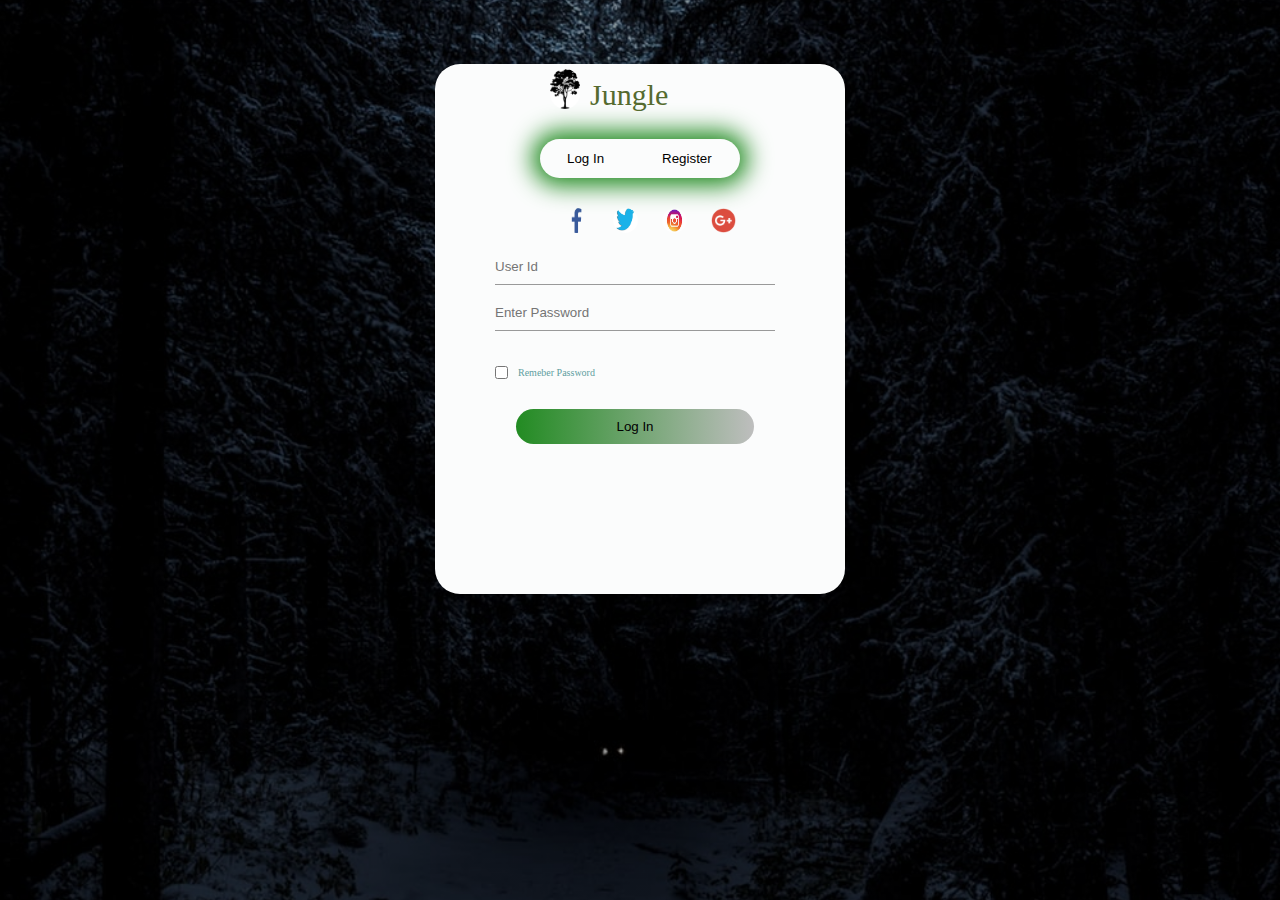
<file: index.html>
<html>
<head>
<title>Welcome to Jungle</title>
    <link rel="stylesheet" href="style.css">
    <script >
      function start(z){
        z.style.height="35px";
        z.style.width="35px";
    }
    function end(z){
        z.style.height="25px";
        z.style.width="25px";
    }
    function myform(e)
        {
            e.preventDefault();
            console.log("got here");
         var name = document.getElementById("input-field1").value;
         var name2 = document.getElementById("input-field2").value;
            var x = "welcome back " + name;
            if(name == "serge" && name2 == "Bluecamera"){
            
              if(confirm(x)){
                 window.open ("./platform.html");
              }
                else{
                    alert("User Id and password not march!TRY AGAIN");
                }
        }
        }
    </script>
</head>
    <body>
        <div class="hero">
            <div class="form-box">
                <div class="button-box">
                    <div class="logos">
                <img src="logo2.jpg"><span style="font-size: 30px;color: darkolivegreen;font-family: arial black;text-align: center">Jungle</span>
                </div>
                    <div id="btn"></div>
                  <button type="button" class="box-btn" onclick="login()">Log In</button>
                  <button type="button" class="box-btn" onclick="register()">Register</button>
                </div>
                
                <div class="social-media">
                   <a href="https://www.facebook.com/?ref=logo" target="_blank"><img onmouseover="start(this)" onmouseout="end(this)" alt="facebook" width="25" height="25" src="facebook-icon.png"></a> 
                   <a href="https://www.twitter.com" target="_blank"><img onmouseover="start(this)" onmouseout="end(this)" alt="ftwitter-icon" width="25" height="25" src="twitter-icon.jpg"></a>
                   <a href="https://www.instagram.com/rwbtsevaserge/" target="_blank"><img onmouseover="start(this)" onmouseout="end(this)" alt="download"  width="25" height="25" src="download.jpg"></a>
                   <a href="https://mail.google.com/mail/u/0/#inbox" target="_blank"><img onmouseover="start(this)" onmouseout="end(this)" alt="gmail2" width="25" height="25" src="gmail2.png"></a>
                    
                </div>
                
                <form onsubmit="myform(this)" id="login" class="input-section">
                    <div class="avator">
<!--                    <input class="file-upload-input" type="file" onchange="readURL(this)" accept="image/x-png">-->
                </div>
                    
                   <input type="text" id="input-field1" class="input-field" placeholder= "User Id" required>
                   <input type="password" id="input-field2" class="input-field"  placeholder= "Enter Password" required>
                    <input type="checkbox" class="check-box"><span>Remeber Password</span>
                    <button class="submit-btn" >Log In</button>
                </form>
                <form id="register" class="input-section">
                   <input type="text" class="input-field"  placeholder= "Enter First name" required>
                    <input type="text" class="input-field"  placeholder= "Enter Second name" required>
                    <input type="number" class="input-field" placeholder="Enter Phone number" >
                    <input type="Email" class="input-field" placeholder="Example: jhon@email.com">
                    <input type="email" class="input-field" placeholder="re-enter email">
                    <input type="checkbox" class="check-box"><span>I Agree all terms and conditions</span>
                    <button type="submit" class="submit-btn">Register</button>
                </form>
            </div>
        </div>
        <script>
            var x= document.getElementById("login");
            var y= document.getElementById("register");
            var z= document.getElementById("btn");
            function register(){
                x.style.left = "-400px";
                y.style.left = "50px";
                z.style.left = "110px";
            }
            function login(){
                x.style.left = "50px";
                y.style.left = "450px";
                z.style.left = "0";
            }
        </script>
    </body>
</html
</file>
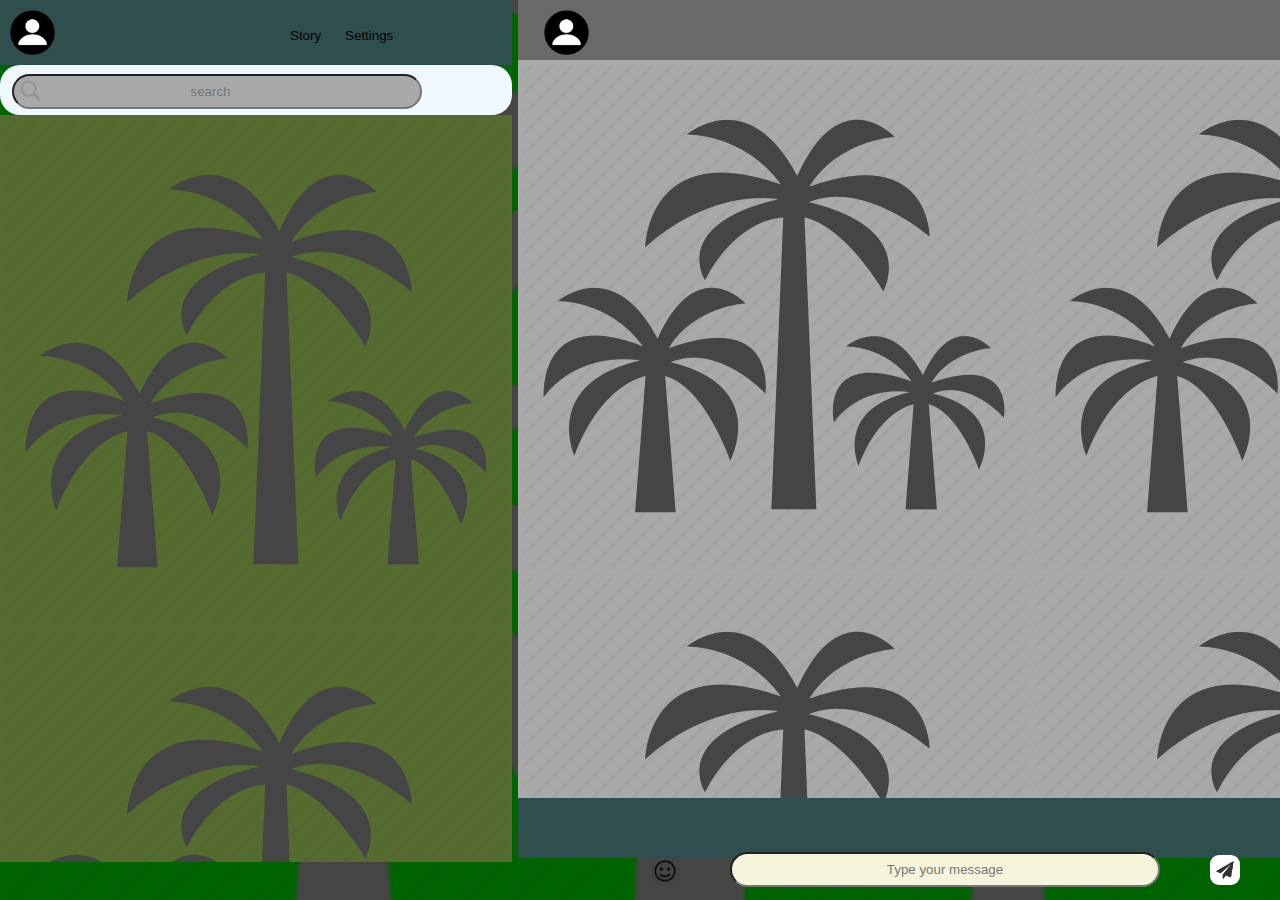
<file: platform.html>
<html>
<head>
    <title>Jungle</title>
     <link rel="stylesheet" href="style.css">
    <script type="text/javascript">
    function start(x){
        x.style.height="37px";
        x.style.width="37px";
    }
    function end(x){
        x.style.height="30px";
        x.style.width="30px";
    }
           function myf(){
            let element = document.createElement('p');
            element.setAttribute('class','message');
            let content = document.querySelector('.send-btn').value;
            element.innerHTML = content;
            console.log(content);
            document.querySelector('.chat-cat').appendChild(element);
        }
        
    </script>
     </head>
    <body>

   <div class="main-div">
       <div class="header-cont">
            <img src="profile2.png">
            <button class="header-but">Story</button>
            <button class="header-but">Settings</button>
        </div>
       
        <div class="search-field">
            <input type="search" class="search-btn" placeholder="search">
            <img src="search-icon.png">
        </div>
       
      <div class="chat-cont"></div>
       
       <div class="header-chat">
        <img src="profile2.png">
       </div>
       
     <div class="chat-cat"></div>
       
       <div class="send-fiel">
         <input type="text" class="send-btn" placeholder="Type your message">
           <img onmouseover="start(this)" onmouseout="end(this)" alt="Emoji" width="30" height="30" src="Emoji.png" class="first-img">
           <img src="send1.png" class="second-img" onclick="myf()">
         </div>
   </div>

    </body>
</html>
</file>
<file: style.css>
*{
    margin: 0;
    padding: 0;
}
.hero{
    height: 100%;
    width: 100%;
    background-image:linear-gradient(rgba(0,0,0,0.4),rgba(0,0,0,0.4)),url(forest3.jpg);
    background-position: center;
    background-size: cover;
    position: absolute;
}
.form-box{
    width: 400px;
    height: 520px;
    position: relative;
    margin: 5% auto;
    background: #FBFCFC;
    padding: 5px;
    border-radius: 25px;
    overflow: hidden;
}
.button-box{
    width: 200px;
    margin: 70px auto;
    position: relative;
    box-shadow: 0 0 23px 8px #228b22;
    border-radius: 25px;
}
.box-btn{
    padding: 12px 27px;
    cursor: pointer;
    background: transparent;
    border: 0;
    outline: none;
    position: relative;
}
#btn{
    top: 0;
    left: 0;
    position: absolute;
    width: 14opx;
    height: 100%;
    background: linear-gradient(to right,#228b22);
    border-radius: 30px;
    transition: .5 s;
}
.social-media{
    margin: 30px auto;
    text-align:center;
}
.social-media img{
    width: 25px;
    margin-left: 20px;
    margin-top: -40px;
    margin-bottom: 35px;
    cursor: pointer;
    border-radius: 80%;
    padding: -20px;
}
.logos{
    width: 30px auto;
    text-align: top;
}
.logos img{
    width: 30px;
    margin: -70 10px;
    cursor: pointer;
    border-radius: 30px;
}
.avator{
   width: 50px auto;
    text-align: center;
}
.avator img{
    border-radius: 50%;
    position: absolute
    width: 100px;
    height: 100px;
    top: -30px
    
}
.input-section{
    top: 180px;
    position: absolute;
    width: 280px;
    transition: .5s;
}
.input-field{
    width: 100%;
    padding: 10px 0;
    margin: 5px 0;
    border-left: 0;
    border-top: 0;
    border-right: 0;
    border-bottom: 1px solid #999;
    outline: none;
    background: transparent;
}
.submit-btn{
    width: 85%;
    padding: 10px 30px;
    cursor: pointer;
    display: block;
    margin: auto;
    background: linear-gradient(to right,#228b22,#bebebe);
    border: 0;
    outline: none;
    border-radius: 25px;
}
.check-box{
    margin: 30px 10px 30px 0;
}
span{
    color: cadetblue;
    font-size:10px;
    bottom: 66px;
    position: absolute;
}
#login{
    left: 60px;
}
#register{
    left: 440px;
}
.message{
    width: 80%;
    height: 100px;
    background:lightgray;
    border: none;
    border-radius:8px;
    padding: 10px;
    margin: 5%;
}
.chat-cont{
    height: 83%;
    width: 40%;
    background-color: darkolivegreen;
    background-image: url(logo1.png);
    float: left;
    
}

.chat-cat{
    height: 82%;
    width: 59.5%;
    margin-top: -55px;
    background-color:darkgray;
    background-image: url(logo1.png);
    float: right;
    overflow-y: scroll;
}

.header-cont{
    top: -10px;
    height: 65px;
    width: 40%;
    background-color: darkslategrey;
}

.header-cont img{
    top: 10px;
    border-radius: 30%;
    position: absolute;
    height:45px;
    left: 10px;
    
}
.header-but{
    top: 18px;
   padding: 10px 10px;
    left: 280px;
    cursor: pointer;
    background:transparent;
    border: 0;
    outline: none;
    position: relative;
}
.header-chat{
    
    height: 65px;
    width: 59.5%;
    float: right;
    background-color:dimgray;
    margin-top: -115px;
}
.header-chat img{
    top: 10px;
    border-radius: 30%;
    position: absolute;
    height:45px;
    right: 54%; 
}

.main-div{
    
    height: 100%;
    width: 100%;
    background-position: center;
    background-size: cover;
    position: absolute;
    background-image: url(logo1.png);
    background-color: darkgreen;
}
.search-field{
    
    top: 0;
    height: 50px;
    width:40%;
    background-color:aliceblue;
    border-radius: 20px;   
}
.search-field img{
    
    top: 75px;
    left: 15px;
    border-radius: 30%;
    position: absolute;
    height:30px; 
}
.search-btn{
    top: 74px;
    left: 12px;
    text-align: center;
    height: 35px;
    width: 410px;
    border-radius: 20px;
    position: absolute;
    background-color:darkgray;
}
.send-fiel{
    
    height: 60px;
    width: 59.5%;
    background-color: darkslategrey; 
    float:right;
}
.send-btn{
    
    right: 120px;
    bottom: 13px;
   text-align: center;
    height: 35px;
    width: 430px;
    border-radius: 20px;
    position: absolute;
    background-color:beige;  
    
}

.first-img{
    
    right: 600px;
    bottom: 14px;
    border-radius: 30%;
    position: absolute;
    height:30px;    
}
.second-img{
        
    right: 40px;
    bottom: 15px;
    border-radius: 30%;
    position: absolute;
    height:30px;   
}
</file>
